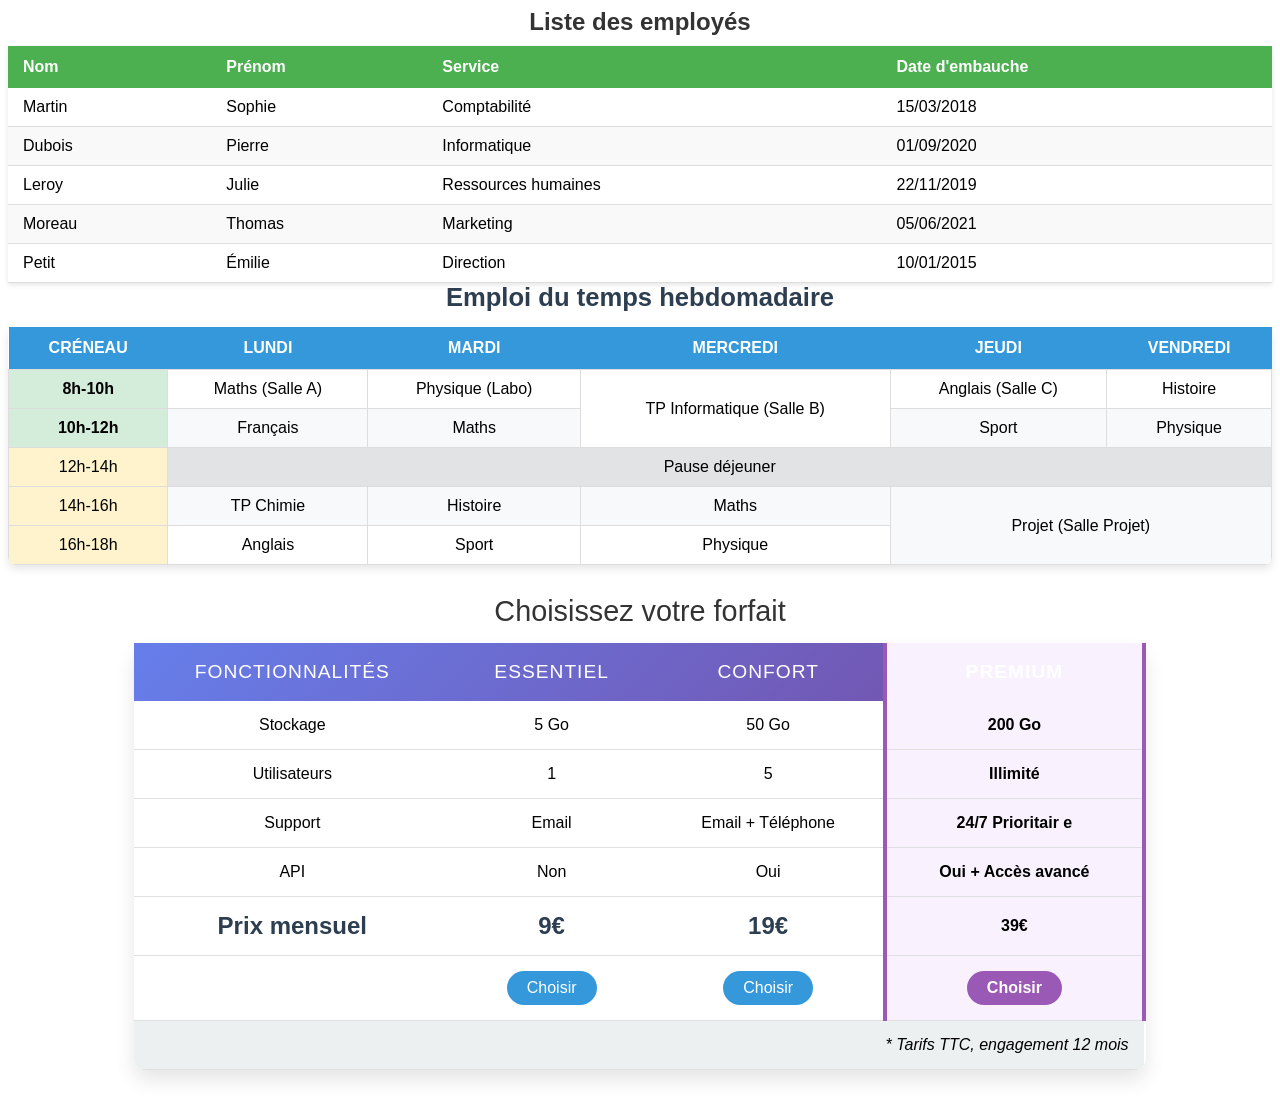
<file: tab.html>
<!DOCTYPE html>
<html lang="fr">

<head>
    <meta charset="UTF-8">
    <title>Tableau employés</title>
    <style>
        /* Style pour le tableau exemple 1 */
        .tableau-employes {
            width: 100%;
            border-collapse: collapse;
            font-family: 'Segoe UI', Tahoma, Geneva, Verdana, sans-serif;
            box-shadow: 0 2px 5px rgba(0, 0, 0, 0.1);
        }

        .tableau-employes caption {
            font-size: 1.5em;
            margin-bottom: 10px;
            font-weight: bold;
            color: #333;
        }

        .tableau-employes th {
            background-color: #4CAF50;
            color: white;
            padding: 12px 15px;
            text-align: left;
            font-weight: 600;
        }

        .tableau-employes td {
            padding: 10px 15px;
            border-bottom: 1px solid #ddd;
        }

        .tableau-employes tr:nth-child(even) {
            background-color: #f9f9f9;
        }

        .tableau-employes tr:hover {
            background-color: #f1f1f1;
        }
    </style>
</head>

<body>
    <table class="tableau-employes">
        <caption>Liste des employés</caption>
        <thead>
            <tr>
                <th>Nom</th>
                <th>Prénom</th>
                <th>Service</th>
                <th>Date d'embauche</th>
            </tr>
        </thead>
        <tbody>
            <tr>
                <td>Martin</td>
                <td>Sophie</td>
                <td>Comptabilité</td>
                <td>15/03/2018</td>
            </tr>
            <tr>
                <td>Dubois</td>
                <td>Pierre</td>
                <td>Informatique</td>
                <td>01/09/2020</td>
            </tr>
            <tr>
                <td>Leroy</td>
                <td>Julie</td>
                <td>Ressources humaines</td>
                <td>22/11/2019</td>
            </tr>
            <tr>
                <td>Moreau</td>
                <td>Thomas</td>
                <td>Marketing</td>
                <td>05/06/2021</td>
            </tr>
            <tr>
                <td>Petit</td>
                <td>Émilie</td>
                <td>Direction</td>
                <td>10/01/2015</td>
            </tr>
        </tbody>
    </table>
</body>

<style>
    .emploi-temps {
        width: 100%;
        border-collapse: collapse;
        font-family: 'Arial', sans-serif;
        background-color: white;
        box-shadow: 0 4px 8px rgba(0, 0, 0, 0.1);
        border-radius: 8px;
        overflow: hidden;
    }

    .emploi-temps caption {
        font-size: 1.6em;
        margin-bottom: 15px;
        color: #2c3e50;
        font-weight: bold;
    }

    .emploi-temps th {
        background-color: #3498db;
        color: white;
        padding: 12px;
        font-weight: 600;
        text-transform: uppercase;
    }

    .emploi-temps td {
        padding: 10px;
        border: 1px solid #ddd;
        text-align: center;
    }

    .emploi-temps tbody tr:nth-child(even) {
        background-color: #f8f9fa;
    }

    .emploi-temps tbody tr:hover {
        background-color: #e9ecef;
    }

    .matin {
        background-color: #d4edda;
        font-weight: bold;
    }

    .apres-midi {
        background-color: #fff3cd;
    }
</style>
</head>

<body>
    <table class="emploi-temps">
        <caption>Emploi du temps hebdomadaire</caption>
        <thead>
            <tr>
                <th>Créneau</th>
                <th>Lundi</th>
                <th>Mardi</th>
                <th>Mercredi</th>
                <th>Jeudi</th>
                <th>Vendredi</th>
            </tr>
        </thead>
        <tbody>
            <tr>
                <td class="matin">8h-10h</td>
                <td>Maths (Salle A)</td>
                <td>Physique (Labo)</td>
                <td rowspan="2">TP Informatique (Salle B)</td>
                <td>Anglais (Salle C)</td>
                <td>Histoire</td>
            </tr>
            <tr>
                <td class="matin">10h-12h</td>
                <td>Français</td>
                <td>Maths</td>
                <td>Sport</td>
                <td>Physique</td>
            </tr>
            <tr>
                <td class="apres-midi">12h-14h</td>
                <td colspan="5" style="text-align:center; background-color:#e2e3e5;">Pause déjeuner</td>
            </tr>
            <tr>
                <td class="apres-midi">14h-16h</td>
                <td>TP Chimie</td>
                <td>Histoire</td>
                <td>Maths</td>
                <td colspan="2" rowspan="2">Projet (Salle Projet)</td>
            </tr>
            <tr>
                <td class="apres-midi">16h-18h</td>
                <td>Anglais</td>
                <td>Sport</td>
                <td>Physique</td>
            </tr>
        </tbody>
    </table>
</body>


<style>
    .comparatif {
        width: 80%;
        margin: 30px auto;
        border-collapse: collapse;
        font-family: 'Helvetica Neue', Helvetica, Arial, sans-serif;
        box-shadow: 0 10px 20px rgba(0, 0, 0, 0.1);
        border-radius: 12px;
        overflow: hidden;
    }

    .comparatif thead tr {
        background: linear-gradient(135deg, #667eea 0%, #764ba2 100%);
        color: white;
    }

    .comparatif th {
        padding: 18px 15px;
        font-size: 1.2em;
        font-weight: 500;
        text-transform: uppercase;
        letter-spacing: 1px;
    }

    .comparatif td {
        padding: 15px;
        text-align: center;
        border-bottom: 1px solid #e0e0e0;
    }

    .comparatif tbody tr:hover {
        background-color: #f5f5f5;
    }

    .comparatif .premium {
        background-color: #f9f1fe;
        border-left: 4px solid #9b59b6;
        border-right: 4px solid #9b59b6;
        font-weight: bold;
    }

    .comparatif .prix {
        font-size: 1.5em;
        color: #2c3e50;
        font-weight: 700;
    }

    .comparatif .bouton {
        background-color: #3498db;
        color: white;
        padding: 8px 20px;
        text-decoration: none;
        border-radius: 25px;
        display: inline-block;
        transition: background 0.3s;
    }

    .comparatif .bouton:hover {
        background-color: #2980b9;
    }

    .comparatif tfoot td {
        background-color: #ecf0f1;
        padding: 15px;
        text-align: right;
        font-style: italic;
    }
</style>
</head>

<body>
    <table class="comparatif">
        <caption style="margin-bottom: 15px; font-size: 1.8em; color: #333;">Choisissez votre forfait</caption>
        <thead>
            <tr>
                <th>Fonctionnalités</th>
                <th>Essentiel</th>
                <th>Confort</th>
                <th class="premium">Premium</th>
            </tr>
        </thead>
        <tbody>
            <tr>
                <td>Stockage</td>
                <td>5 Go</td>
                <td>50 Go</td>
                <td class="premium">200 Go</td>
            </tr>
            <tr>
                <td>Utilisateurs</td>
                <td>1</td>
                <td>5</td>
                <td class="premium">Illimité</td>
            </tr>
            <tr>
                <td>Support</td>
                <td>Email</td>
                <td>Email + Téléphone</td>
                <td class="premium">24/7 Prioritair
                    e</td>
            </tr>
            <tr>
                <td>API</td>
                <td>Non</td>
                <td>Oui</td>
                <td class="premium">Oui + Accès avancé</td>
            </tr>
            <tr>
                <td class="prix">Prix mensuel</td>
                <td class="prix">9€</td>
                <td class="prix">19€</td>
                <td class="p
rix premium">39€</td>
            </tr>
            <tr>
                <td></td>
                <td><a href="#" class="bouton">Choisir</a></td>
                <td><a href="#" class="bouton">Choisir</a></td>
                <td class="premium"><a href="#" class="bouton" style="background-color:#9b59b6;">Choisir</a></td>
            </tr>
        </tbody>
        <tfoot>
            <tr>
                <td colspan="4">* Tarifs TTC, engagement 12 mois</td>
            </tr>
        </tfoot>
    </table>
</body>

</html>
</file>
